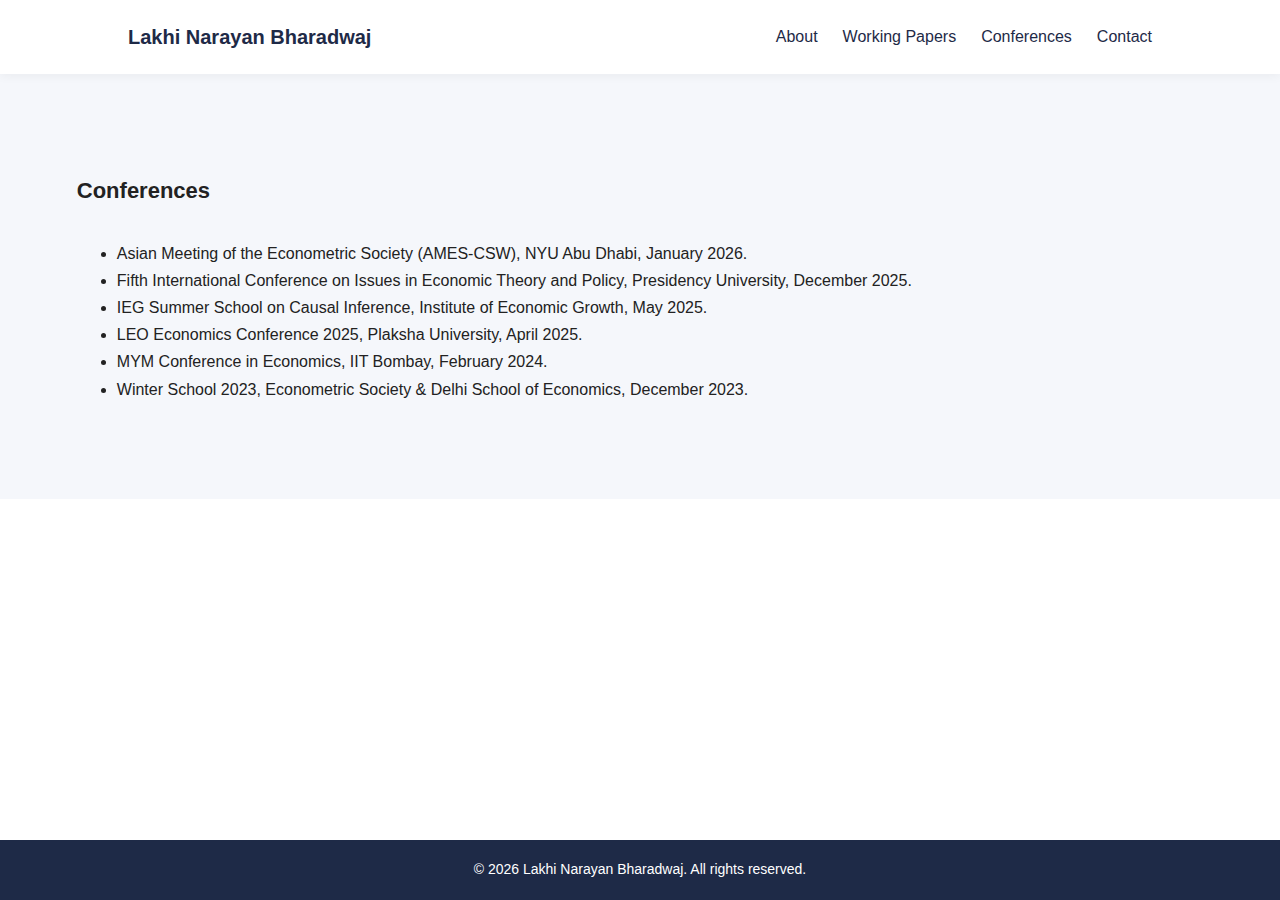
<file: conferences.html>
<!DOCTYPE html>
<html lang="en">
<head>
    <meta name="robots" content="noindex, nofollow">
    <meta charset="UTF-8">
    <title> Lakhi Narayan Bharadwaj | Conferences </title>
    <meta name="viewport" content="width=device-width, initial-scale=1.0">
    <link rel="stylesheet" href="style.css">
</head>

<body>

<!-- NAVIGATION -->
<header>
    <div class="logo">
        <a href="index.html">Lakhi Narayan Bharadwaj</a>
    </div>

    <nav>
        <ul>
            <li><a href="index.html">About</a></li>
            <li><a href="research.html">Working Papers</a></li>
            <li><a href="conferences.html">Conferences</a></li>
            <li><a href="contact.html">Contact</a></li>
        </ul>
    </nav>
</header>

<!-- MAIN CONTENT (IMPORTANT FOR FOOTER FIX) -->
<main>

<!-- CONFERENCES -->
<section class="page-section light">
    <div class="content-wrapper">
        <div class="working-left">
            <h2>Conferences</h2>
            <ul class="pub-list">
                <li>Asian Meeting of the Econometric Society (AMES-CSW), NYU Abu Dhabi, January 2026.</li>
                <li>Fifth International Conference on Issues in Economic Theory and Policy, Presidency University, December 2025.</li>
                <li>IEG Summer School on Causal Inference, Institute of Economic Growth, May 2025.</li>
                <li>LEO Economics Conference 2025, Plaksha University, April 2025.</li>
                <li>MYM Conference in Economics, IIT Bombay, February 2024.</li>
                <li>Winter School 2023, Econometric Society & Delhi School of Economics, December 2023.</li>
            </ul>
        </div>
    </div>
</section>

</main>

<!-- FOOTER -->
<div class="footer-bottom">
    © 2026 Lakhi Narayan Bharadwaj. All rights reserved.
</div>

</body>
</html>
</file>
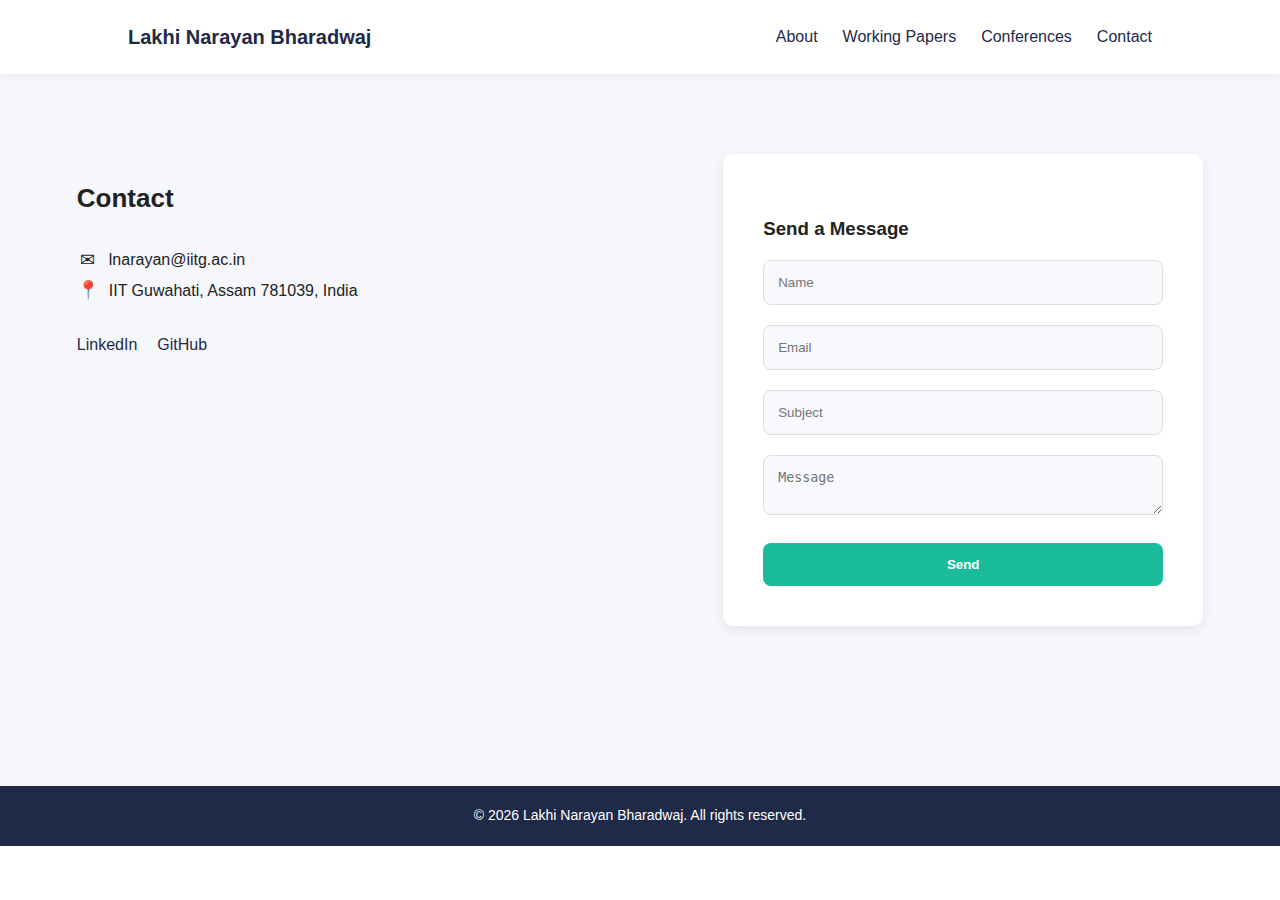
<file: contact.html>
<!DOCTYPE html>
<html lang="en">
<head>
    <meta charset="UTF-8">
    <title>Contact | Lakhi Narayan Bharadwaj</title>
    <meta name="viewport" content="width=device-width, initial-scale=1.0">
    <link rel="stylesheet" href="style.css">
    </head>
<body>

<!-- NAVIGATION -->
<header>
    <div class="logo">
        <a href="index.html">Lakhi Narayan Bharadwaj</a>
    </div>

    <nav>
        <ul>
            <li><a href="index.html">About</a></li>
            <li><a href="research.html">Working Papers</a></li>
            <li><a href="conferences.html">Conferences</a></li>
            <li><a href="contact.html">Contact</a></li>
        </ul>
    </nav>
</header>


<!-- CONTACT -->
<section id="contact" class="contact-section">
    <div class="contact-container">

        <!-- LEFT SIDE -->
        <div class="contact-left">
            <h2>Contact</h2>

            <div class="contact-info">

    <div class="info-item">
        <div class="info-icon">
            ✉
        </div>
            <p>lnarayan@iitg.ac.in</p>
        </div>

    <div class="info-item">
        <div class="info-icon">
            📍
        </div>
            <p>IIT Guwahati, Assam 781039, India</p>
        </div>

</div>

            <div class="contact-links">
    <a href="https://www.linkedin.com/in/lanarbha/" target="_blank">
        LinkedIn
    </a>

    <a href="https://github.com/lnbharadwaj" target="_blank">
        GitHub
    </a>
</div>
        </div>

        <!-- RIGHT SIDE -->
        <div class="contact-form">
            <h3>Send a Message</h3>
            <form id="contact-form" action="https://formspree.io/f/mbdawqpp" method="POST">

    <input type="text" name="name" placeholder="Name" required>

    <input type="email" name="email" placeholder="Email" required>

    <input type="text" name="subject" placeholder="Subject">

    <textarea name="message" placeholder="Message" required></textarea>

    <button type="submit">Send</button>

</form>

    </div>
</section>
 <div class="footer-bottom">
    © 2026 Lakhi Narayan Bharadwaj. All rights reserved.
</div>
   
<script>
const form = document.getElementById("contact-form");

form.addEventListener("submit", async function(event) {
    event.preventDefault();

    const formData = new FormData(form);

    const response = await fetch(form.action, {
        method: form.method,
        body: formData,
        headers: { 'Accept': 'application/json' }
    });

    if (response.ok) {
        alert("Message sent successfully!");
        form.reset();
    } else {
        alert("Oops! Something went wrong.");
    }
});
</script>
    
</body>
</html>
</file>
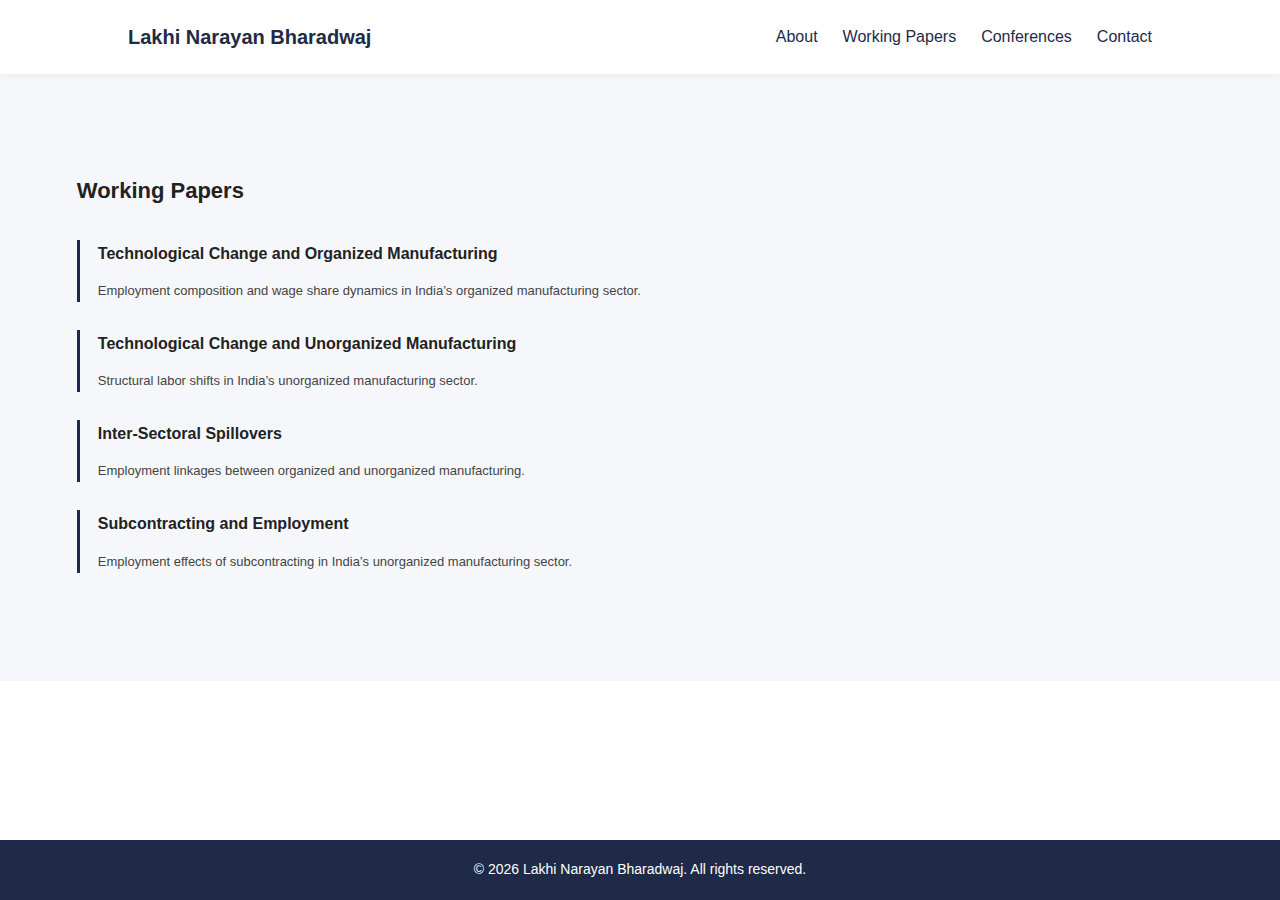
<file: research.html>
<!DOCTYPE html>
<html lang="en">
<head>
    <meta charset="UTF-8">
    <title>Lakhi Narayan Bharadwaj | Research</title>
    <meta name="viewport" content="width=device-width, initial-scale=1.0">
    <link rel="stylesheet" href="style.css">
</head>

<body>

<!-- NAVIGATION -->
<header>
    <div class="logo">
        <a href="index.html">Lakhi Narayan Bharadwaj</a>
    </div>

    <nav>
        <ul>
            <li><a href="index.html">About</a></li>
            <li><a href="research.html">Working Papers</a></li>
            <li><a href="conferences.html">Conferences</a></li>
            <li><a href="contact.html">Contact</a></li>
        </ul>
    </nav>
</header>

<!-- MAIN CONTENT -->
<main>

<!-- WORKING PAPERS -->
<section class="page-section light">
    <div class="content-wrapper">

        <div id="research" class="working-left">
            <h2>Working Papers</h2>

            <div class="paper-item">
                <h4>Technological Change and Organized Manufacturing</h4>
                <p>
                    Employment composition and wage share dynamics 
                    in India’s organized manufacturing sector.
                </p>
            </div>

            <div class="paper-item">
                <h4>Technological Change and Unorganized Manufacturing</h4>
                <p>
                    Structural labor shifts in India’s unorganized 
                    manufacturing sector.
                </p>
            </div>

            <div class="paper-item">
                <h4>Inter-Sectoral Spillovers</h4>
                <p>
                    Employment linkages between organized and 
                    unorganized manufacturing.
                </p>
            </div>

            <div class="paper-item">
                <h4>Subcontracting and Employment</h4>
                <p>
                    Employment effects of subcontracting in 
                    India’s unorganized manufacturing sector.
                </p>
            </div>

        </div>

    </div>
</section>

</main>

<!-- FOOTER -->
<div class="footer-bottom">
    © 2026 Lakhi Narayan Bharadwaj. All rights reserved.
</div>

</body>
</html>
</file>
<file: style.css>
/* RESET + BASE */
* {
  box-sizing: border-box;
}

html, body {
  height: 100%;
  margin: 0;
}

body {
  display: flex;
  flex-direction: column;
  font-family: -apple-system, BlinkMacSystemFont, "Segoe UI", Roboto, Arial, sans-serif;
  line-height: 1.7;
  color: #222;
  overflow-x: hidden;
}

main {
  flex: 1;
}

img {
  max-width: 100%;
  height: auto;
  display: block;
}

/* GENERAL */
h1, h2, h3 {
  margin-bottom: 15px;
  font-weight: 600;
}

.section {
  padding: 80px 10%;
}

.white {
  background: white;
}

.light {
  background: #f5f7fb;
}

.dark {
  background: #1e2a47;
  color: white;
}

/* NAVIGATION */
header {
  display: flex;
  justify-content: space-between;
  align-items: center;
  padding: 20px 10%;
  background: white;
  box-shadow: 0 2px 10px rgba(0,0,0,0.05);
  position: sticky;
  top: 0;
  z-index: 1000;
}

.logo {
  font-weight: 600;
  font-size: 20px;
  color: #1e2a47;
}

/* FIXED: remove underline in all states */
.logo a,
.logo a:visited,
.logo a:hover,
.logo a:active {
  text-decoration: none;
  color: inherit;
}

nav ul {
  list-style: none;
  display: flex;
  gap: 25px;
  margin: 0;
  padding: 0;
}

nav a {
  text-decoration: none;
  color: #1e2a47;
  font-weight: 500;
  transition: color 0.2s ease;
}

nav a:hover {
  color: #3f51b5;
}

/* HERO */
.hero {
  display: flex;
  justify-content: space-between;
  align-items: center;
  padding: 80px 10%;
  background: linear-gradient(135deg, #1e2a47, #283b73);
  color: white;
  gap: 60px;
}

.hero-content {
  flex: 1 1 600px;
  max-width: 650px;
  order: 2;
}

.hero-content p {
  margin-bottom: 15px;
}

.hero h1 {
  font-size: 36px;
  margin-bottom: 20px;
}

.subtitle {
  font-size: 18px;
  margin-bottom: 15px;
  font-weight: 500;
}

/* PROFILE CARD */
.profile-card {
  flex: 0 0 320px;
  background: white;
  color: #1e2a47;
  padding: 30px 25px;
  border-radius: 10px;
  text-align: center;
  box-shadow: 0 4px 12px rgba(0,0,0,0.08);
  order: 1;
}

.profile-card img {
  width: 130px;
  height: 130px;
  object-fit: cover;
  border-radius: 50%;
  margin: 0 auto 18px auto;
  display: block;
}

.profile-card p {
  font-size: 14px;
  line-height: 1.6;
}

/* CV LINK (FIXED COLOR ISSUE) */
.cv-link a,
.cv-link a:visited,
.cv-link a:active {
  font-weight: 600;
  color: #1abc9c;
  text-decoration: underline;
  transition: color 0.3s ease;
}

.cv-link a:hover {
  color: #16a085;
}

/* CONTENT LAYOUT */
.content-wrapper {
  display: flex;
  justify-content: space-between;
  gap: 80px;
  padding: 80px 6%;
  width: 100%;
  align-items: flex-start;
}

.working-left {
  flex: 1;
}

.working-left h2 {
  margin-bottom: 30px;
  font-size: 22px;
}

/* PAPERS */
.paper-item {
  border-left: 3px solid #1e2a47;
  padding-left: 18px;
  margin-bottom: 28px;
}

.paper-item h4 {
  font-size: 16px;
  margin-bottom: 6px;
}

.paper-item p {
  font-size: 13px;
  color: #444;
  margin-bottom: 6px;
}

/* EDUCATION */
.education-right {
  max-width: 700px;
}

.education-card {
  background: #f4f6f9;
  padding: 28px 32px;
  border-radius: 10px;
}

.education-card h2 {
  margin-bottom: 25px;
  font-size: 22px;
}

.edu-item {
  margin-bottom: 28px;
}

.edu-degree {
  font-weight: 600;
  font-size: 16px;
}

.edu-institution,
.edu-cgpa,
.edu-thesis {
  font-size: 14px;
  color: #555;
}

/* CONTACT */
.contact-section {
  background: #f5f7fb;
  padding: 80px 0;
}

.contact-container {
  display: flex;
  justify-content: space-between;
  gap: 80px;
  padding: 0 6% 80px 6%;
  flex-wrap: wrap;
}

.contact-left h2 {
  font-size: 26px;
  margin-bottom: 25px;
}

.contact-links {
  display: flex;
  gap: 20px;
  margin-top: 25px;
}

.contact-links a {
  text-decoration: none;
  color: #1e2a47;
  font-weight: 500;
  border-bottom: 1px solid transparent;
  transition: 0.3s;
}

.contact-links a:hover {
  color: #1abc9c;
  border-bottom: 1px solid #1abc9c;
}

.contact-form {
  flex: 0 0 480px;
  background: white;
  padding: 40px;
  border-radius: 10px;
  box-shadow: 0 4px 12px rgba(0,0,0,0.08);
}

.contact-form input,
.contact-form textarea {
  width: 100%;
  padding: 14px;
  margin-bottom: 20px;
  border: 1px solid #ddd;
  background: #f8f9fc;
  border-radius: 8px;
}

.contact-form button {
  width: 100%;
  padding: 14px;
  border: none;
  background: #1abc9c;
  color: white;
  font-weight: 600;
  border-radius: 8px;
  cursor: pointer;
}

/* FOOTER */
.footer-bottom {
  background: #1e2a47;
  color: white;
  text-align: center;
  padding: 18px 0;
  font-size: 14px;
}

.info-item {
  display: flex;
  align-items: center;
  gap: 10px;
}

.info-item p {
  margin: 0;
}

.info-icon {
  width: 22px;
  display: flex;
  justify-content: center;
  align-items: center;
  font-size: 18px;
}

/* MOBILE */
@media (max-width: 768px) {
  header {
    flex-direction: column;
    align-items: flex-start;
    gap: 10px;
  }

  nav ul {
    flex-wrap: wrap;
    gap: 15px;
  }

  .hero {
    flex-direction: column;
    gap: 40px;
    padding: 60px 20px;
  }

  .hero-content {
    order: 1;
  }

  .hero h1 {
    font-size: 28px;
  }

  .profile-card {
    order: 2;
    width: 100%;
    max-width: 320px;
    margin: 0 auto;
  }

  .content-wrapper,
  .contact-container {
    flex-direction: column;
    gap: 40px;
    padding: 60px 8%;
  }

  .contact-form {
    width: 100%;
    padding: 25px;
  }
}
</file>
